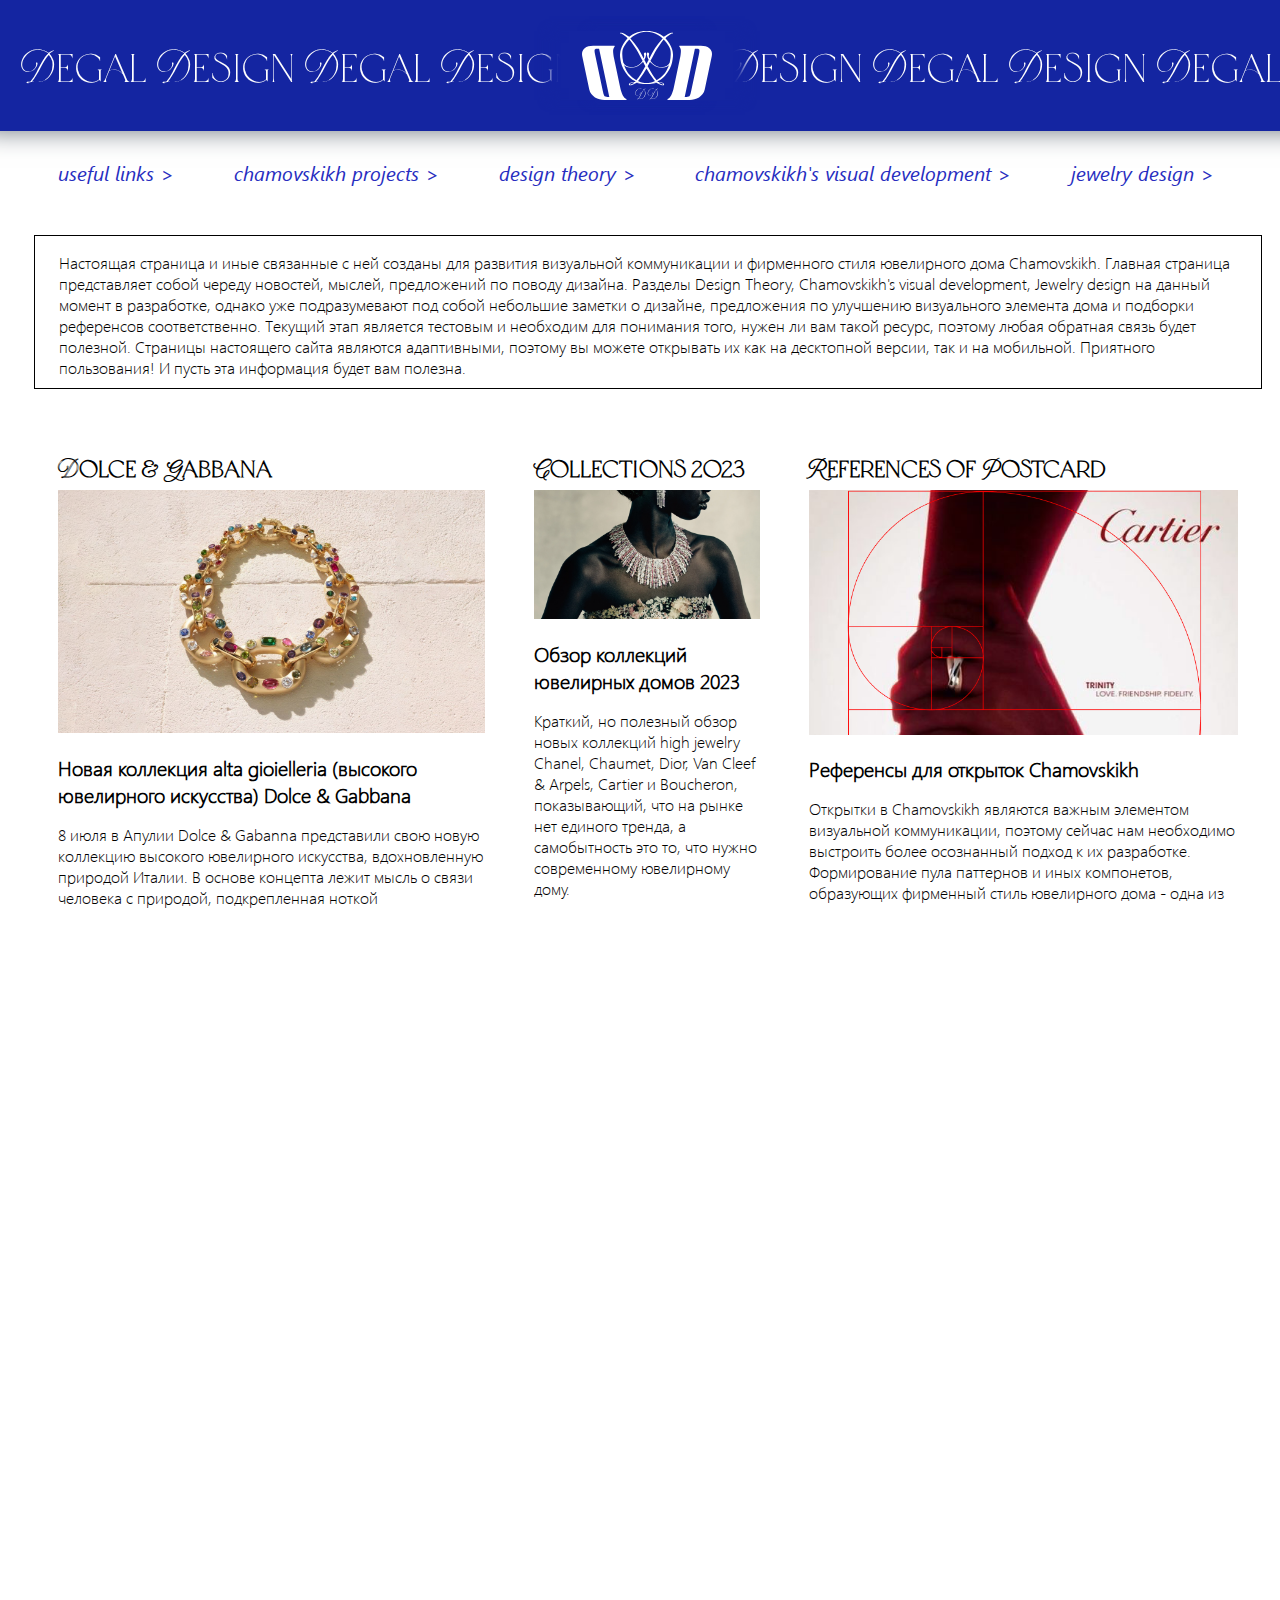
<file: index.html>
<!DOCTYPE html>
<html lang="en">
<head> 
  <meta charset="UTF-8">
  <title>degal design</title>
  <link rel="shotcut icon" href="favicon.ico" type="image/x-icon">
   <link rel="stylesheet" href="css/mains.css">
   <script src="in.js"></script>
</head>
<body>
  <base target="_blank">
  <div class="container">
    <header class="header" id="header">
        <li>
          <a class="ticker">
            Degal Design Degal Design Degal Design Degal Design Degal Design Degal Design Degal Design Degal Design Degal Design Degal Design  </a> </li> 
      <li>
          <a id="logo" href="index.html">
            <img id="big" class="big" src="big_d.svg" alt="big D logo"> </a> </li>
          </header>
          <div class="menuu">
          <div class="menu">
            <a href="useful_links.html" class="botton">useful links ></a>
            <a href="projects.html" class="botton">chamovskikh projects ></a>
            <a class="botton">design theory ></a>
            <a class="botton">chamovskikh's visual development ></a>
            <a class="botton">jewelry design ></a>
          </div>
          </div>
<div class="pre"> <p class="text">Настоящая страница и иные связанные с ней созданы для развития визуальной коммуникации и фирменного стиля ювелирного дома Chamovskikh. Главная страница представляет собой череду новостей, мыслей, предложений по поводу дизайна. Разделы Design Theory, Chamovskikh's visual development, Jewelry design на данный момент в разработке, однако уже подразумевают под собой небольшие заметки о дизайне, предложения по улучшению визуального элемента дома и подборки референсов соответственно. Текущий этап является тестовым и необходим для понимания того, нужен ли вам такой ресурс, поэтому любая обратная связь будет полезной. Страницы настоящего сайта являются адаптивными, поэтому вы можете открывать их как на десктопной версии, так и на мобильной. Приятного пользования! И пусть эта информация будет вам полезна. </p> </div>        
<div class="news">
    <div class="card" id="card">
      <h1 class="title">Dolce & Gabbana</h1>
      <img src="dolce gabbana alta gioielleria 2023.png">
      <h2 class="subtitle">Новая коллекция alta gioielleria (высокого ювелирного искусства) Dolce & Gabbana</h2>
      <p class="text">8 июля в Апулии Dolce & Gabanna представили свою новую коллекцию высокого ювелирного искусства, вдохновленную природой Италии. В основе концепта лежит мысль о связи человека с природой, подкрепленная ноткой первобытности. Используя необлагороженные драгоценные камни  несовершенной формы и облачая их в образы традиционной итальянской природы,  дизайнеры в очередной раз исследуют тему своего происхождения.</p>
      <a href="https://altamoda.dolcegabbana.com/ru/alta-gioielleria">подробнее ></a>
    </div>
    <div class="card" id="card">
      <h1 class="title">Collections 2023</h1>
      <img src="Tweed de Chanel jewelry.png">
      <h2 class="subtitle">Обзор коллекций ювелирных домов 2023 </h2>
      <p class="text">Краткий, но полезный обзор новых коллекций high jewelry Chanel, Chaumet, Dior, Van Cleef & Arpels, Cartier и Boucheron, показывающий, что на рынке нет единого тренда, а самобытность это то, что нужно современному ювелирному дому.</p>
       <a href="https://theblueprint.ru/fashion/trends/uvelirka-high-2023-Haute-Joaillerie">подробнее ></a>
    </div>
    <div class="card" id="card">
      <h1 class="title">References of Postcard</h1>
      <img src="composition_cartier.png">
      <h2 class="subtitle">Референсы для открыток Chamovskikh</h2>
      <p class="text">Открытки в Chamovskikh являются важным элементом визуальной коммуникации, поэтому сейчас нам необходимо выстроить более осознанный подход к их разработке. Формирование пула паттернов и иных компонетов, образующих фирменный стиль ювелирного дома - одна из актуальных проблем Chamovskikh. Для этих целей я собираю примеры открыток других премиальных брендов. Ознакомиться с ними можно по ссылке на Pinterest ниже. </p>
      <a href="https://pin.it/76Dn23L">references ></a>
    </div>
  </div>
  <div class="news">
    <div class="card" id="card">
      <h1 class="title">Intro of Crown & Jewelry</h1>
      <img src="crown.png">
      <h2 class="subtitle">Intro сериала «Корона» как референс для презентации украшений </h2>
      <p class="text">Intro сериала «Корона» было создано известной в узких кругах студией Elastic, которая делает подобныее заставки для большинства популярных сериалов, в том числе и «Игры престолов». В нашем случае такой короткий и минималистичный видеоролик может стать заглавным как для бренда вцелом, подчеркнув самобытность Chamovskikh в премиальном, но классическом ключе, так и для какого-то конкретного campain, указав на особенности коллекции или украшения. Такая композиция в ее динамике ставит во главу угла единственный предмет, емко разбавляя его дополнительными смыслами через всплывающие копирайты. </p>
      <a href="https://www.youtube.com/watch?v=enG5QjZ_fRw">смотреть intro ></a>
    </div>
    <div class="card" id="card">
      <h1 class="title">Intro, Motion & Dynamic Identity</h1>
      <img src="elastic.png">
      <h2 class="subtitle">К вопросу о визуальной самобытности в движении </h2>
      <p class="text">Студия Elastic одна из самых известных по производству Intro в индустрии сериалов. В ее портфолио «Игра престолов», «Рэдчет», «Дневники Энди Уорхола» и др. Это стоит посмотреть. И этим стоит вдохновляться при разработке любого вида динамического дизайн-продукта Chamovskikh. Поэтому ловите ссылочку на их страницу со множеством примеров работ. </p>
      <a href="https://www.artofthetitle.com/studio/elastic/">подробнее ></a>
    </div>
    <div class="card" id="card">
      <h1 class="title">Prada directed by Autumn de Wilde</h1>
      <img src="prada.png">
      <h2 class="subtitle">Отэм де Уайлд, Prada и «Postman's Gifts» </h2>
      <p class="text">Еще около 5 лет назад, режиссер фильма «Эмма» Отэм де Уайлд совместно с Prada разработала серию короткометражных роликов «Подарки почтальона», в которой были освещены тогда основные продукты бренда. Премиальные продукты, жизнь «богатых» и простых людей слились с сюрреализмом и картинкой в стиле Андерсона, чтобы преподнести, что с Prada вы можете все, а их продукты это не обязательно скучная классика. Стоит отметить, что даже такой минималистичный дом, как Prada, обращается к подобным темам. Посмотреть зарисовки, где женщина намыливает кошелек Prada или крадет mentos с помощью ее сумки можно по ссылке ниже. </p>
      <a href="https://www.prada.com/us/en/pradasphere/special-projects/2017/the-postmans-gifts.html">смотреть ></a>
    </div>
  </div>

  </div>


  </body>
</html>
</file>
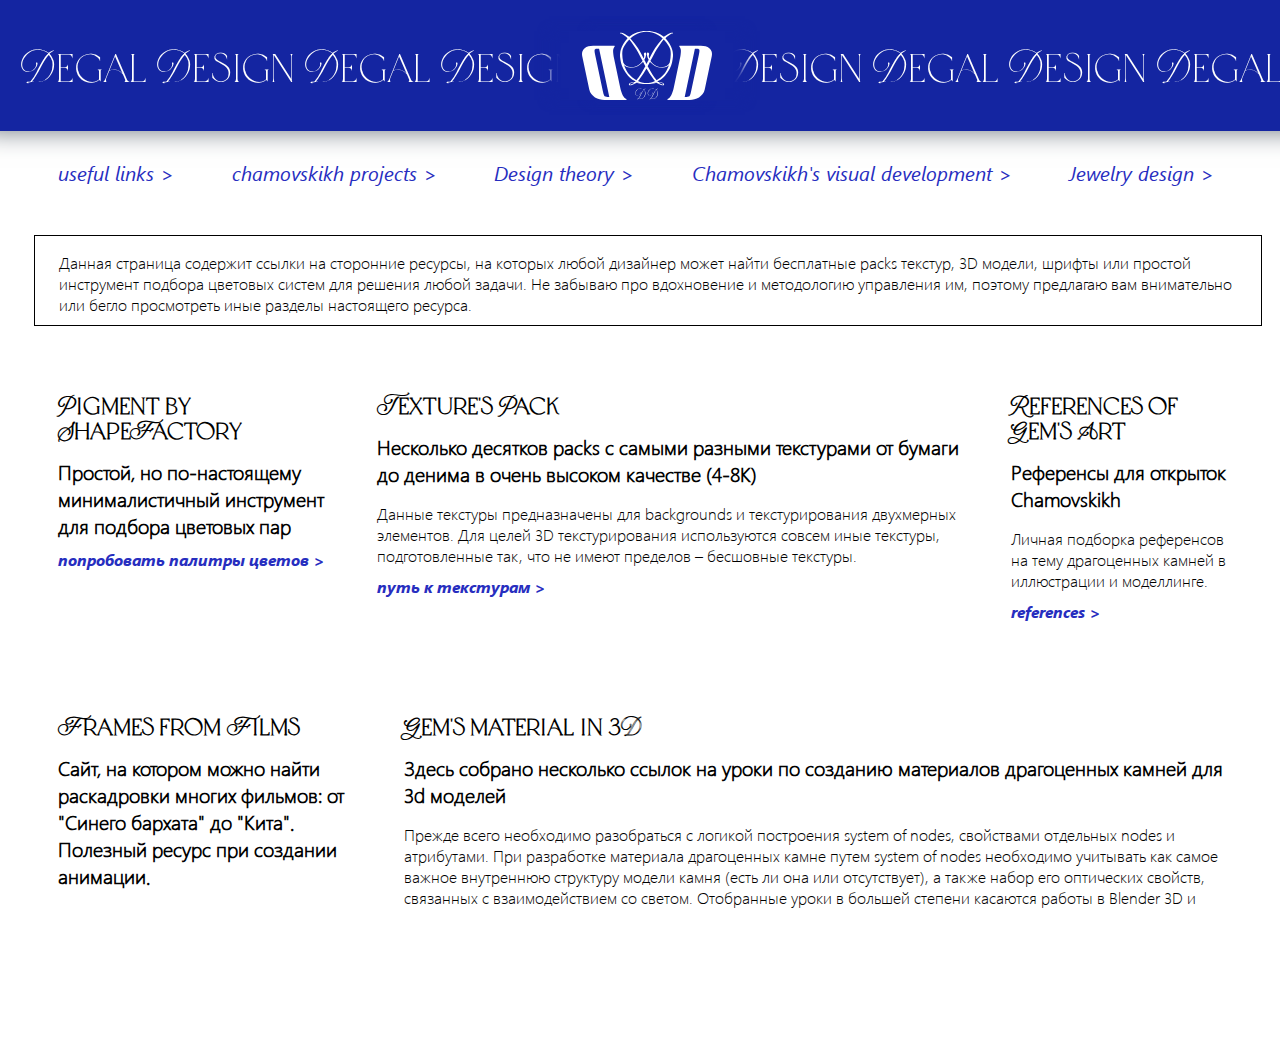
<file: useful_links.html>
<!DOCTYPE html>
<html lang="en">
<head> 
  <meta charset="UTF-8">
  <title>degal design</title>
  <link rel="shotcut icon" href="favicon.ico" type="image/x-icon">
   <link rel="stylesheet" href="css/mains.css">
   <script src="in.js"></script>
</head>
<body>
  <base target="_blank">
  <div class="container">
    <header class="header" id="header">
        <li>
          <a class="ticker">
            Degal Design Degal Design Degal Design Degal Design Degal Design Degal Design Degal Design Degal Design Degal Design Degal Design  </a> </li> 
      <li>
          <a id="logo" href="index.html">
            <img id="big" class="big" src="big_d.svg" alt="big D logo"> </a> </li>
          </header>
          <div class="menuu">
          <div class="menu">
            <a href="useful_links.html" class="botton">useful links ></a>
            <a href="projects.html" class="botton">chamovskikh projects ></a>
            <a class="botton">Design theory ></a>
            <a class="botton">Chamovskikh's visual development ></a>
            <a class="botton">Jewelry design ></a>
          </div>
          </div>
<div class="pre"> <p class="text">Данная страница содержит ссылки на сторонние ресурсы, на которых любой дизайнер может найти бесплатные packs текстур, 3D модели, шрифты или простой инструмент подбора цветовых систем для решения любой задачи. Не забываю про вдохновение и методологию управления им, поэтому предлагаю вам внимательно или бегло просмотреть иные разделы настоящего ресурса.  </p> </div>        
<div class="news">
    <div class="card" id="card">
      <h1 class="title">Pigment by ShapeFactory</h1>
      <h2 class="subtitle">Простой, но по-настоящему минималистичный инструмент для подбора цветовых пар</h2>
      <a href="https://pigment.shapefactory.co">попробовать палитры цветов ></a>
    </div>
    <div class="card" id="card">
      <h1 class="title">Texture's Pack</h1>
      <h2 class="subtitle">Несколько десятков packs с самыми разными текстурами от бумаги до денима в очень высоком качестве (4-8К) </h2>
      <p class="text">Данные текстуры предназначены для backgrounds и текстурирования двухмерных элементов. Для целей 3D текстурирования используются совсем иные текстуры, подготовленные так, что не имеют пределов – бесшовные текстуры.</p>
       <a href="https://resourceboy.com/textures/">путь к текстурам ></a>
    </div>
    <div class="card" id="card">
      <h1 class="title">References of Gem's Art</h1>
      <h2 class="subtitle">Референсы для открыток Chamovskikh</h2>
      <p class="text">Личная подборка референсов на тему драгоценных камней в иллюстрации и моделлинге. </p>
      <a href="https://ru.pinterest.com/unefleurrebelle9064/gems-art/">references ></a>
    </div>
  </div>
  <div class="news">
    <div class="card" id="card">
      <h1 class="title">Frames from Films</h1>
      <h2 class="subtitle">Сайт, на котором можно найти раскадровки многих фильмов: от "Синего бархата" до "Кита". Полезный ресурс при создании анимации. </h2>
      <p class="text">В основном с помощью этого "склада фреймов" можно исследовать композицию в статике и в движении.  </p>
      <a href="https://film-grab.com">подробнее ></a>
    </div>
    <div class="card" id="card">
      <h1 class="title">Gem's material in 3D</h1>
      <h2 class="subtitle"> Здесь собрано несколько ссылок на уроки по созданию материалов драгоценных камней для 3d моделей </h2>
      <p class="text">Прежде всего необходимо разобраться с логикой построения system of nodes, свойствами отдельных nodes и атрибутами. При разработке материала драгоценных камне путем system of nodes необходимо учитывать как самое важное внутреннюю структуру модели камня (есть ли она или отсутствует), а также набор его оптических свойств, связанных с взаимодействием со светом. Отобранные уроки в большей степени касаются работы в Blender 3D и Unreal Engine 5.   </p>
      <a href="https://www.youtube.com/watch?v=G31OTd69rYw">Unreal Engine 5.2 - Crystal, Ice, Gemstone Materials Tutorial ></a>
      <a href="https://youtu.be/PqMZl7wFX7I">Brushify: Bootcamp - Parallax Occlusion Mapping ></a>
       <a href="https://youtu.be/5WSUW7L5Pxo">Hidden Secrets for Creating Photorealistic Gemstones in Your 3D Render ></a>
    </div>
  </div>

  </div>


  </body>
</html>
</file>
<file: css/mains.css>
@font-face {
  font-family: "SegoeUI-Light";
  src: url("../SegoeUI-Light.ttf");
  src: url("../SegoeUI-Light.ttf?lefix") format("truetype")
}
@font-face {
  font-family: "SegoeUI";
  src: url("../SegoeUI.ttf");
  src: url("../SegoeUI.ttf?lefix") format("truetype")
}
@font-face {
  font-family: "SegoeUI-SemiBold";
  src: url("../SegoeUI-SemiBold.ttf");
  src: url("../SegoeUI-SemiBold.ttf?lefix") format("truetype")
}
@font-face {
  font-family: "SegoeUI-Bold";
  src: url("../SegoeUI-Bold.ttf");
  src: url("../SegoeUI-Bold.ttf?lefix") format("truetype")
}
@font-face {
  font-family: "SegoeUI-Italic";
  src: url("../SegoeUI-Italic.ttf");
  src: url("../SegoeUI-Italic.ttf?lefix") format("truetype")
}
@font-face {
  font-family: "SegoeUI-BoldItalic";
  src: url("../SegoeUI-BoldItalic.ttf");
  src: url("../SegoeUI-BoldItalic.ttf?lefix") format("truetype")
}
@font-face {
 font-family: "TokyoDreamsHybrid-Regular";
  src: url("../TokyoDreamsHybrid-Regular.ttf");
  src: url("../TokyoDreamsHybrid-Regular.ttf?lefix") format("truetype");
}

html, body{
  overflow-x: hidden;
  background-color: white;
  font-family:  "SegoeUI-Light"; 
  color:black;
  width: 100%;
  height: 100%;
  align-items: center;

}

.container {
  max-width: 100%;
  min-height: 100%;
  padding: 2%;
  position: relative;
  display: flex;
  flex-direction: column;
  padding-top: 0%;
}

.card {
  position: relative;
  max-width: 100%;
  margin-top: 20px;
  max-height: 100%;
  padding: 2%;
  backgroud: linear-gradient(to bottom right, #E9D974, #7484E9);
  transition: transform 0.8s ease, box-shadow 0.8s ease;
  overflow: hidden;
  text-decoration: none;
}

.card:hover {
  transform: translate(0px, -10px);
  text-decoration: none;
  border: 1px solid black;
  box-shadow: 10px 10px 20px rgba(0, 0, 0, 0.2);
}

.title {
  text-decoration: none;
  font-family: "TokyoDreamsHybrid-Regular";
  font-size: 24px;
  margin-bottom: 10px;
  color: black;
  line-height: 25px;
}

.subtitle {
  font-size: 20px;
  font-weight: bold;
  margin-bottom: 10px;
}

.text {
  font-size: 16px;
  margin-bottom: 10px;
}

header a {
  color: white;
  text-decoration: none;
}

.pre {
  border: 1px solid black;
  margin-top: 20px;
  display: flex;
  flex-direction: row;
  max-width: 100%;
  padding-left:2%;
  padding-right: 2%;
}

.news {
  position: relative;
  margin-top: 5px;
  display: flex;
  flex-direction: row;
  max-width: 100%;
}

.header {
  position: fixed;
  align-self: center;
  display: flex;
  padding: 2%;
  justify-content: space-between;
  z-index: 100;
  font-family: "Avara-Bold";
  font-size: 20px;
  background-color: #1425A1;
  border-radius: 0%;
  margin-top: 0;
  margin-bottom: 5%;
  height: 80px;
  max-width: 100%;
  top: 0;
  box-shadow: 0px 0px 25px #6C767E;
}

.ticker {
  align-self: center;
  display: flex;
  flex-direction: row;
  margin: auto;
  position: relative;
  font-family: "TokyoDreamsHybrid-Regular";
  font-size: 40px;
  color: white;
  width: 3000px;
  animation: kers 20s linear infinite;

}

.menu {
  margin-top: 
  font-family: "TokyoDreamsHybrid-Regular";
  display: flex;
  flex-direction: row;
  max-width: 100%;
  padding: 2%;
  justify-content: space-between;
  font-size: 20px;

}

.menuu {
  margin-top: 126px;
}

.botton {
  font-family: "SegoeUI-Italic";
  margin-right: 2%;
  margin-bottom: 5px;
  color: #272ebf;
  text-decoration: none;
  transition: 0.2s linear;
}

.botton:hover {
  margin-right: 2%;
  color: #272ebf;
  text-decoration: line-through;
  letter-spacing: 0.5px;
  cursor: pointer;
}



.tic {
  align-self: center;
  display: flex;
  flex-direction: row;
  margin: auto;
  position: relative;
  font-family: "FT88-Ghotique";
  color: #1425A1;
  margin-top: 90px;

}

@keyframes kers {
from {
    transform: translateX(-1000px);
  };
to {
    transform: translateX(900px);
  }
}

.header li {
  list-style-type:  none;
  text-transform: uppercase;
  text-transform: none;
  padding: 1%;
  align-self: center;
}

.big {
  position: absolute;
    z-index: 1;
    margin: auto;
    padding-left: 1%;
    padding-right: 1%;
    top: 0;
    left: 0;
    right: 0;
    bottom: 0;
    overflow: auto;
    width: 130px;
    background-color: #1425A1;
    box-shadow: 20px 0px 10px #1425A1, -20px 0px 10px #1425A1;

}

.loader {
    position: absolute;
    top: 0;
    left: 0;
    width: 100%;
    height: 100%;
    background-color: #ffffff;
    display: flex;
    justify-content: center;
    align-items: center;
    z-index: 200;
}
 
.loader::before {
    content: "";
    width: 50px;
    height: 50px;
    animation-name: spin;
}
 
@keyframes spin {
    0% {
        scale: 1.0;
    }
    50%{
        scale: 0.8;
    }
    100% {
        scale: 2.0 ;
    }
}

.bigs {
animation: spin 1s cubic-bezier(.19,.51,.44,.77);
max-height: 1500px;
}

.hidden {
    opacity: 0;
    transition: opacity 0.3s ease-out 0.5s;
    animation-delay: 4s;
    pointer-events: none;
}

@media (max-width:  1080px) {
  .news {
    flex-direction: column;
  }
  .menu{
    flex-direction: column;
    align-items: center;
    font-size: 16px;
  }
}

.card img {
  height: auto;
  width: 100%;
}

.card a {
  font-family: "SegoeUI-BoldItalic";
color: #272ebf;
text-decoration: none;
}

.card a:hover {
color: #272ebf;
text-decoration: line-through;
}
</file>
